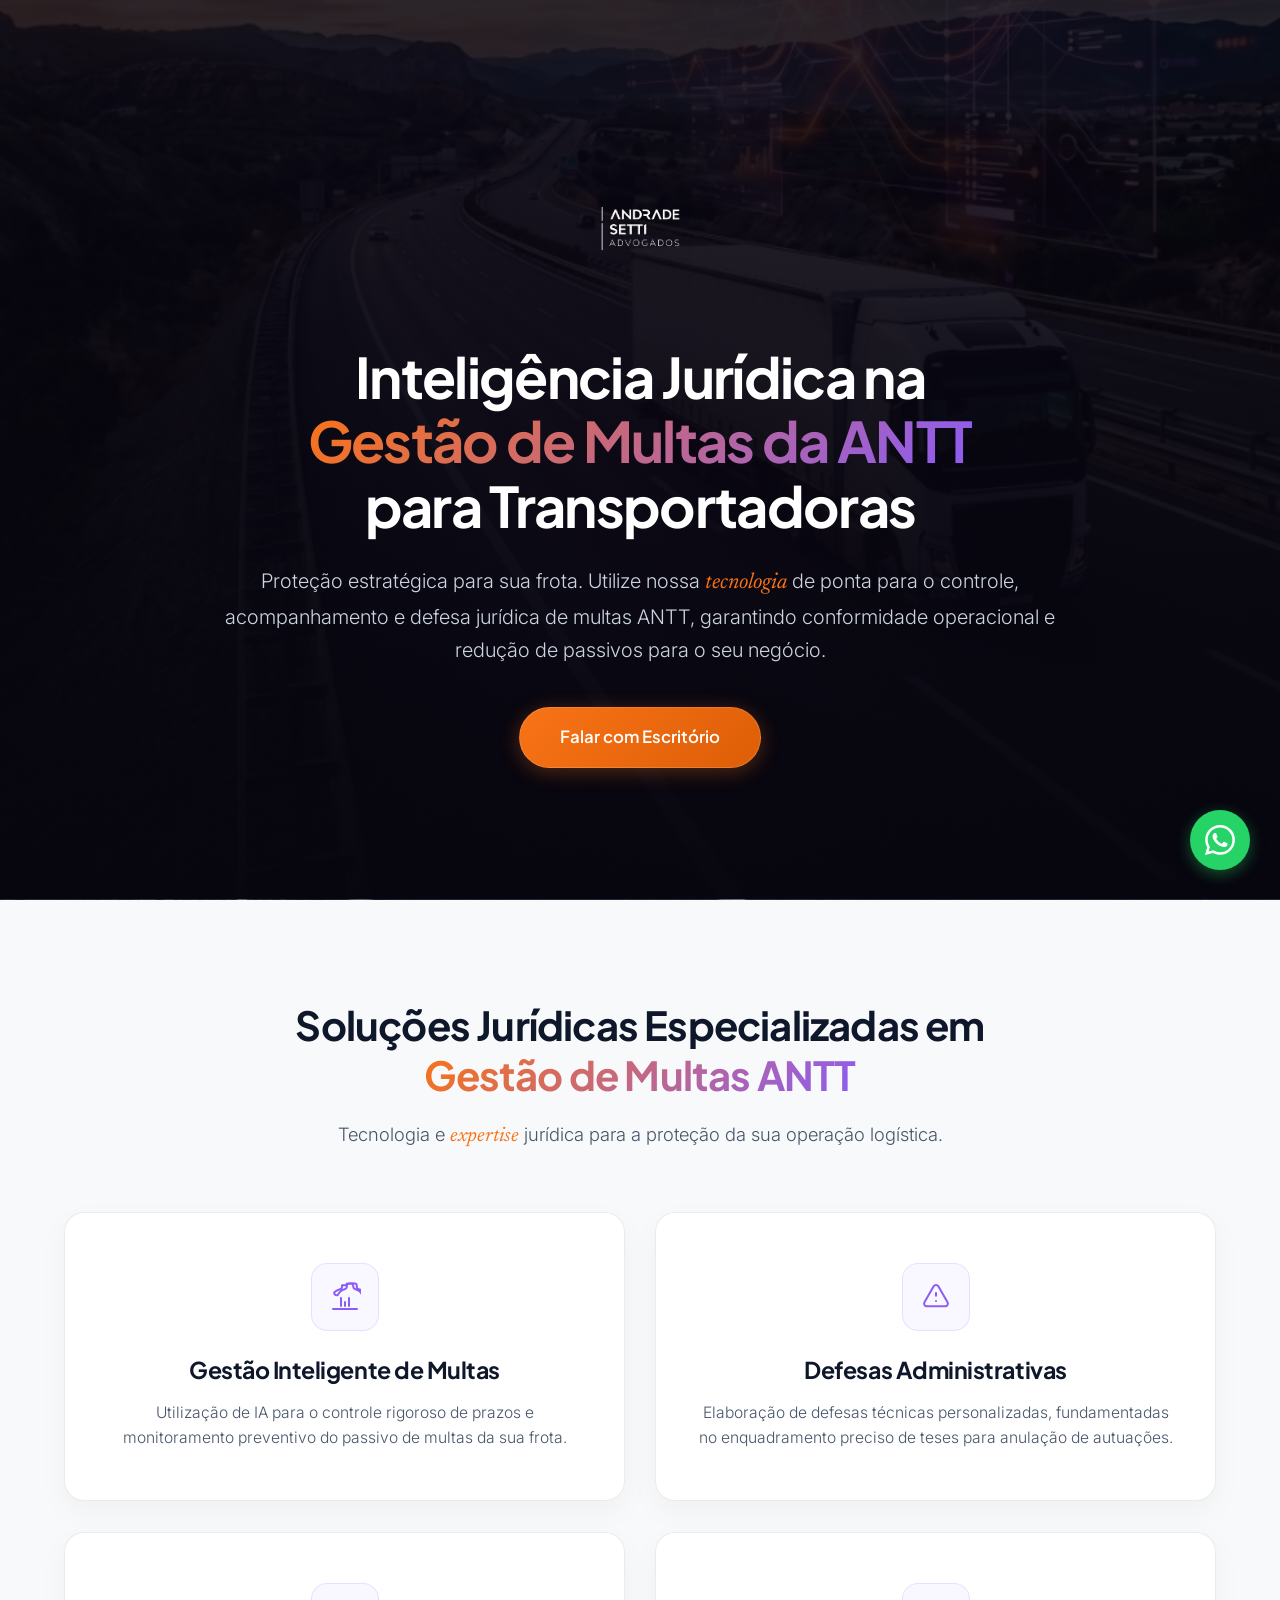
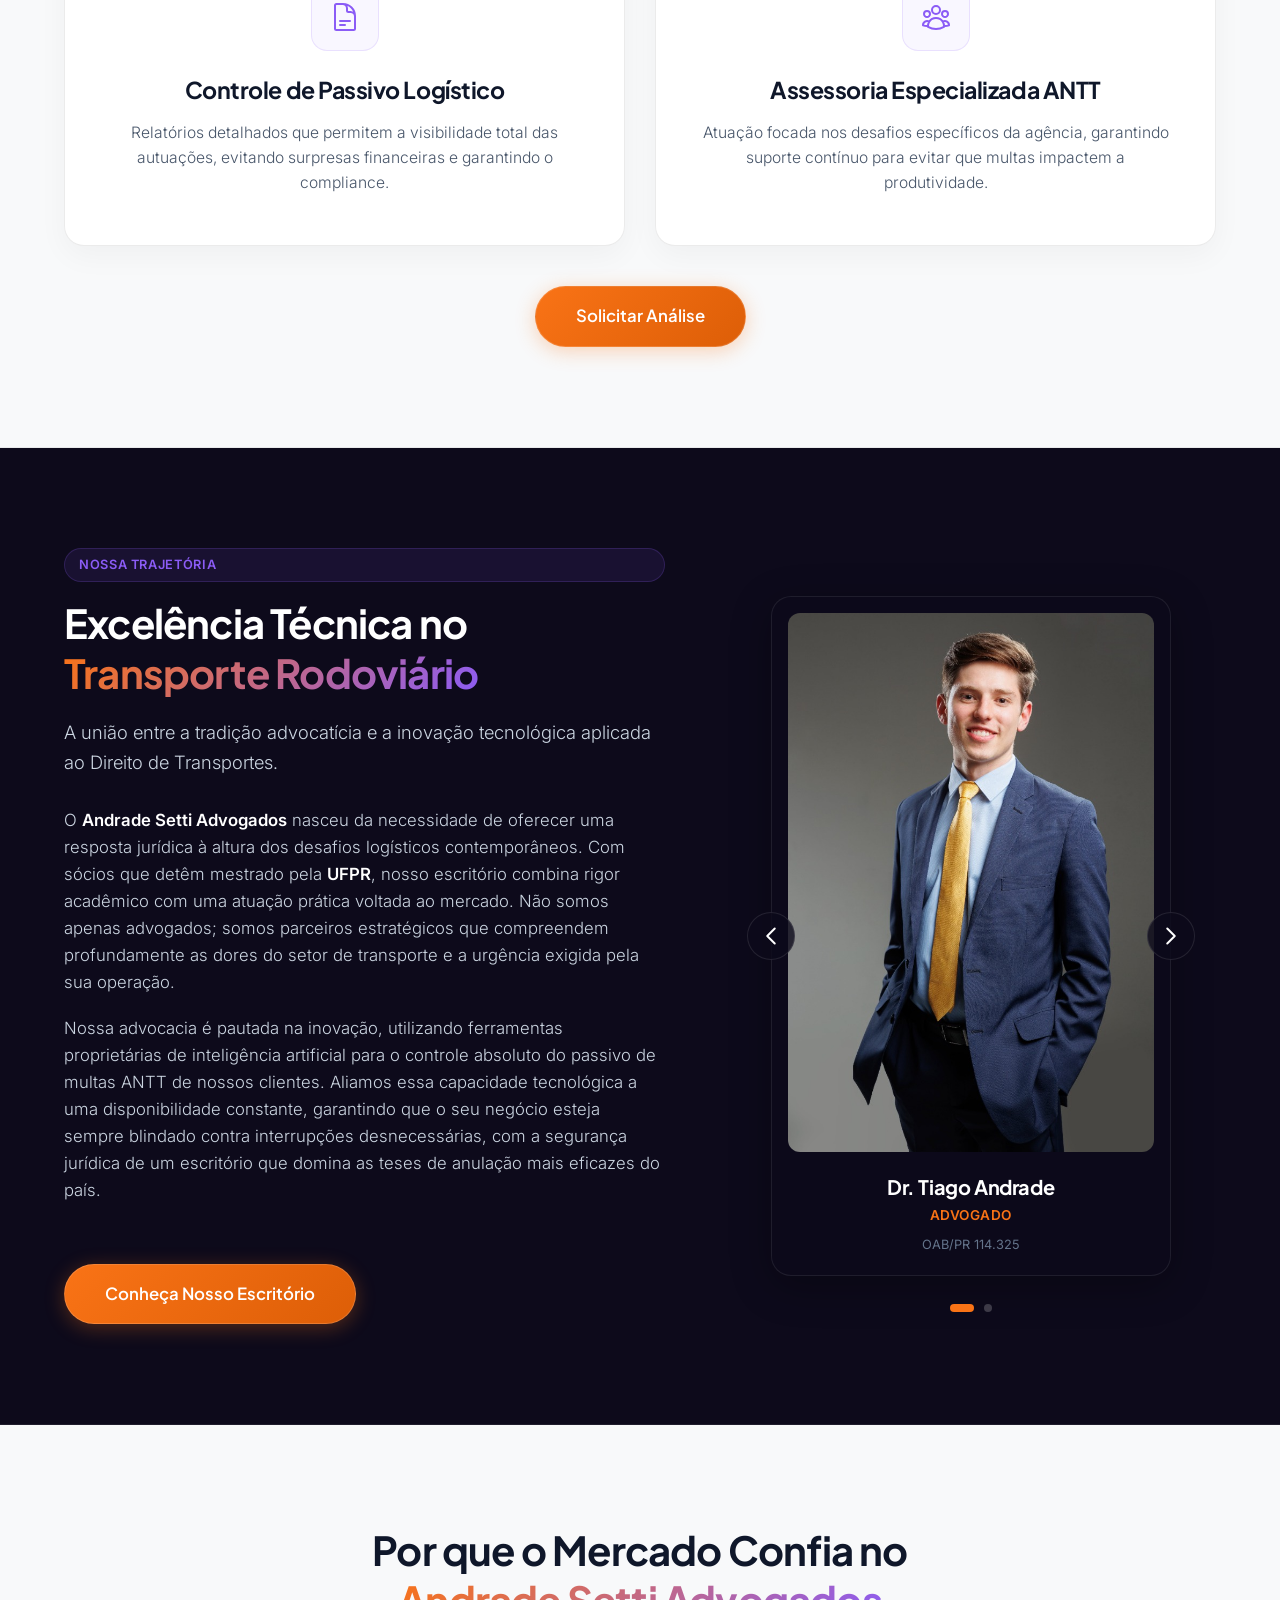
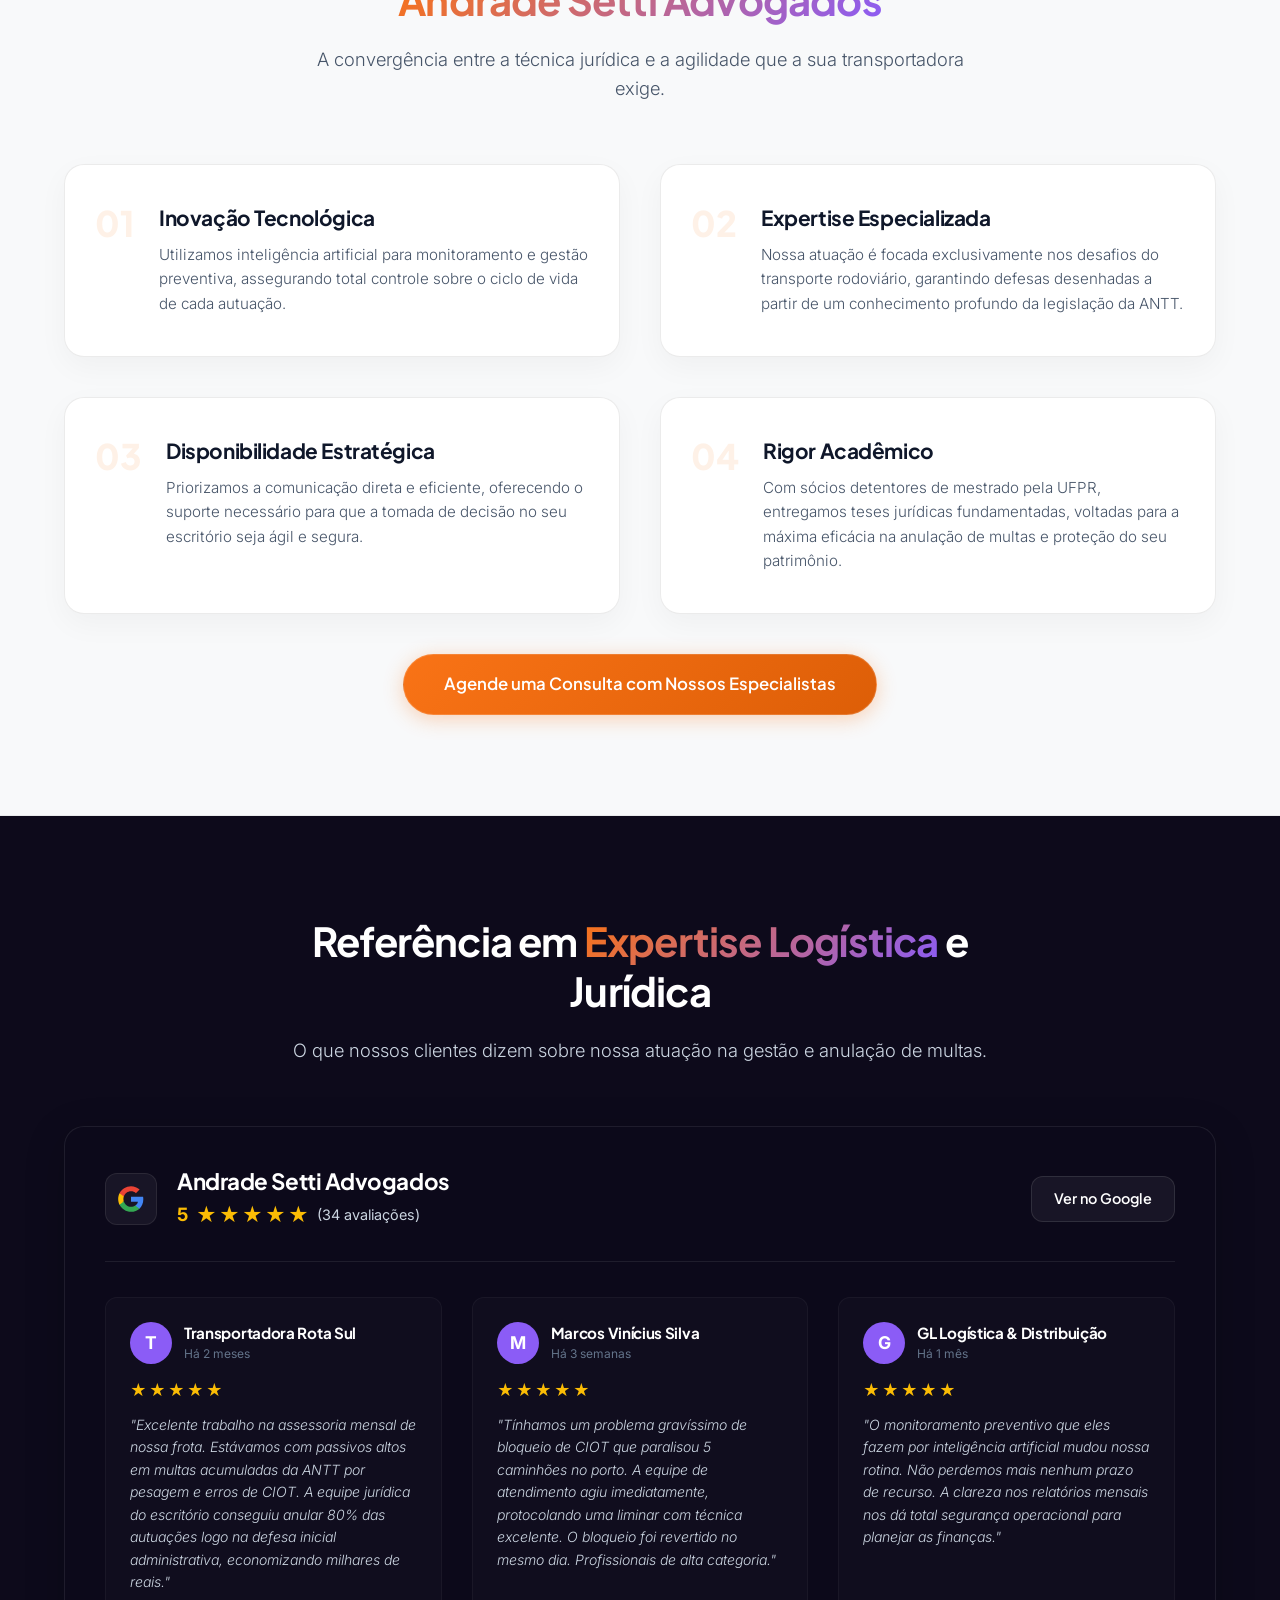
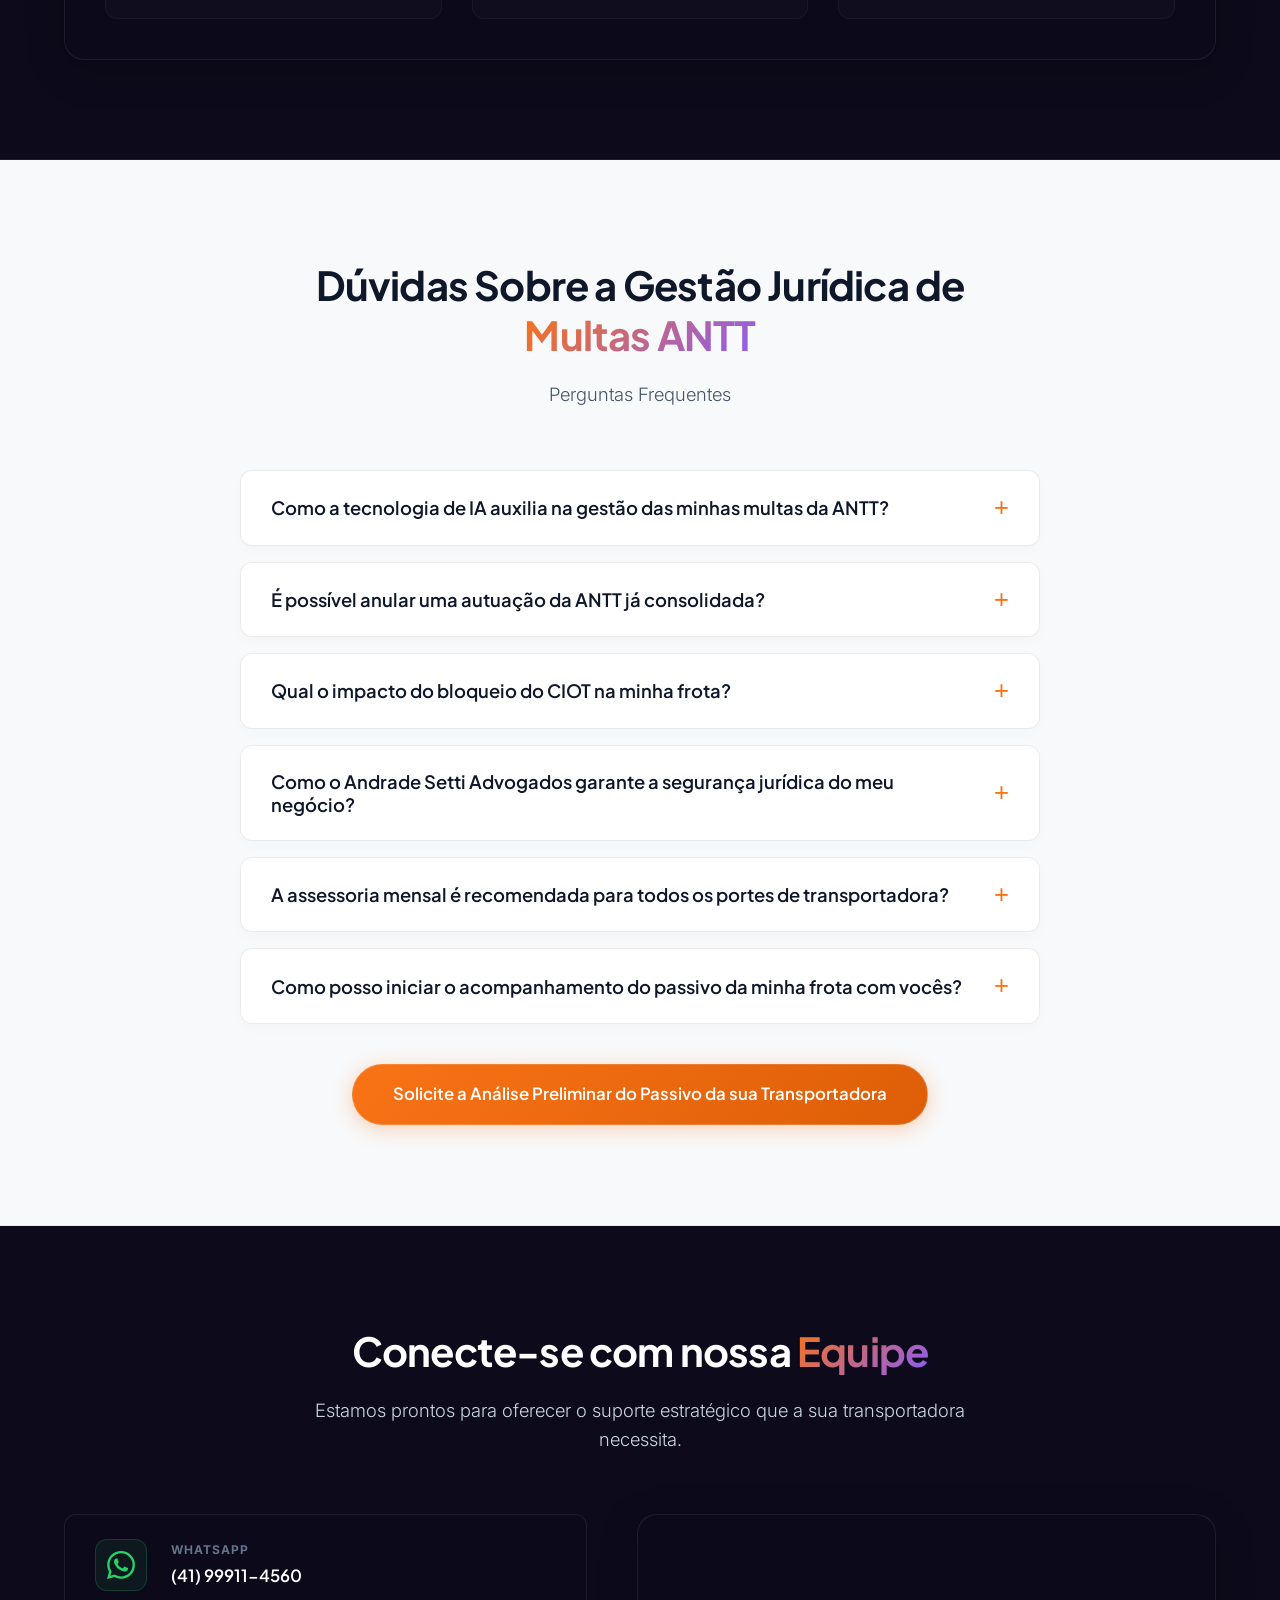
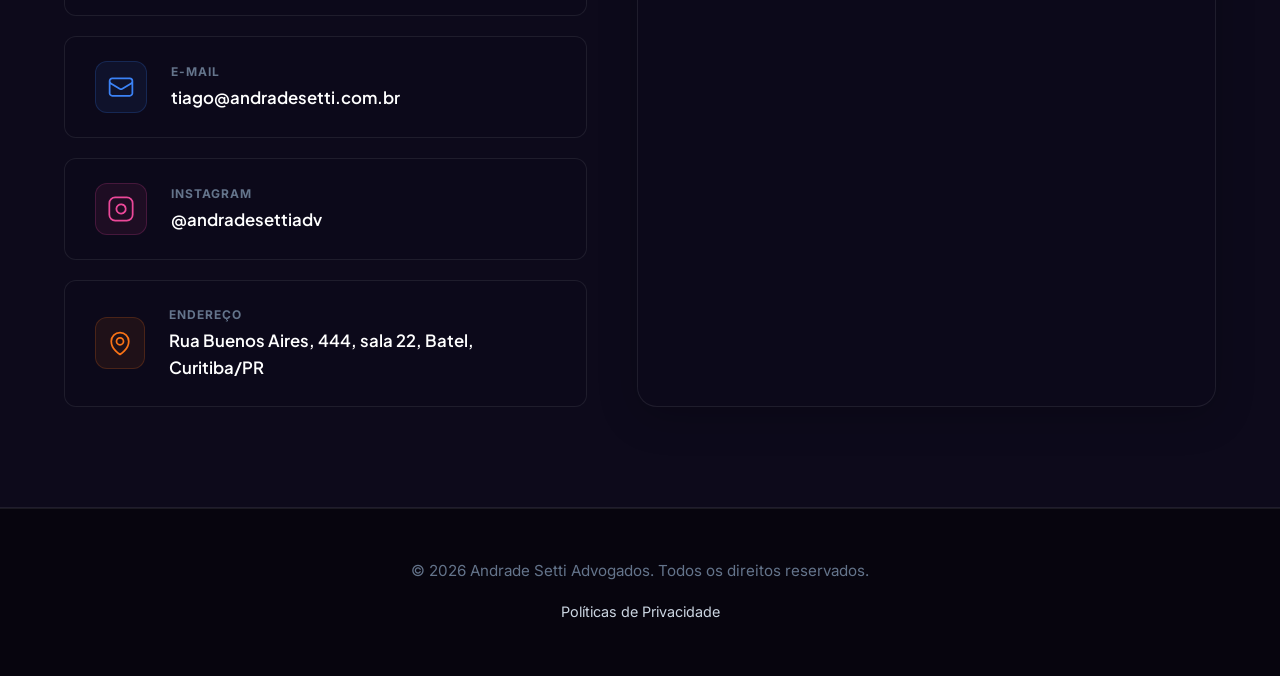
<file: index.html>
<!DOCTYPE html>
<html lang="pt-BR">
<head>
    <meta charset="UTF-8">
    <meta name="viewport" content="width=device-width, initial-scale=1.0">
    <meta name="description" content="Gestão estratégica de multas ANTT para transportadoras. Tecnologia e rigor jurídico para anulação de autuações e redução de passivos da sua frota.">
    <title>Andrade Setti Advogados | Gestão de Multas ANTT para Transportadoras</title>
    
    <!-- Google Fonts -->
    <link rel="preconnect" href="https://fonts.googleapis.com">
    <link rel="preconnect" href="https://fonts.gstatic.com" crossorigin>
    <link href="https://fonts.googleapis.com/css2?family=Inter:wght@300;400;500;600&family=Plus+Jakarta+Sans:wght@500;600;700;800&family=Newsreader:ital,opsz,wght@1,6..72,400;1,6..72,500;1,6..72,600&display=swap" rel="stylesheet">
    
    <!-- CSS -->
    <link rel="stylesheet" href="style.css">
</head>
<body>

    <!-- Dobra 1: Hero Section -->
    <header class="hero-section" id="hero">
        <div class="hero-overlay"></div>
        <div class="hero-container container">
            <div class="logo-wrapper animate-on-scroll">
                <img src="logo.png" alt="Andrade Setti Advogados Logo" class="main-logo">
            </div>
            
            <div class="hero-content text-center">
                <h1 class="hero-headline animate-on-scroll">
                    Inteligência Jurídica na <br>
                    <span class="gradient-text">Gestão de Multas da ANTT</span> <br>
                    para Transportadoras
                </h1>
                <p class="hero-subheadline animate-on-scroll">
                    Proteção estratégica para sua frota. Utilize nossa <span class="highlight-text">tecnologia</span> de ponta para o controle, acompanhamento e defesa jurídica de multas ANTT, garantindo conformidade operacional e redução de passivos para o seu negócio.
                </p>
                <div class="cta-wrapper animate-on-scroll">
                    <a href="https://api.whatsapp.com/send?phone=5541999114560&text=Ol%C3%A1,%20vim%20pelo%20Google%20e%20gostaria%20de%20falar%20com%20um%20especialista%20em%20Gest%C3%A3o%20de%20Multas%20ANTT" target="_blank" class="btn btn-primary btn-shiner" id="cta-hero">
                        <span>Falar com Escritório</span>
                    </a>
                </div>
            </div>
        </div>
    </header>

    <!-- Dobra 2: Serviços -->
    <section class="services-section" id="servicos">
        <div class="container">
            <div class="section-header text-center">
                <h2 class="section-title animate-on-scroll">Soluções Jurídicas Especializadas em <br><span class="gradient-text">Gestão de Multas ANTT</span></h2>
                <p class="section-subtitle animate-on-scroll">Tecnologia e <span class="highlight-text">expertise</span> jurídica para a proteção da sua operação logística.</p>
            </div>
            
            <div class="services-grid">
                <!-- Card 1 -->
                <div class="service-card animate-on-scroll">
                    <div class="card-glow"></div>
                    <div class="service-icon-wrapper">
                        <svg class="service-icon" fill="none" viewBox="0 0 24 24" stroke="currentColor" stroke-width="1.5">
                            <path stroke-linecap="round" stroke-linejoin="round" d="M9.75 3.104v1.244c0 .892-.617 1.637-1.488 1.777a8.556 8.556 0 00-4.004 2.115C3.593 8.924 4 10.024 4.793 10.457c.792.433 1.782.164 2.22-.607.4-.7.88-1.34 1.43-1.89a7.056 7.056 0 013.307-1.745c.816-.176 1.48-.823 1.57-1.65l.133-1.22c.074-.68.647-1.189 1.332-1.189h1.996c.685 0 1.258.509 1.332 1.19l.133 1.219c.09.827.754 1.474 1.57 1.65a7.056 7.056 0 013.307 1.745c.55.55 1.03 1.19 1.43 1.89.438.77 1.428 1.04 2.22.607.793-.433.8-1.533-.467-2.222a8.556 8.556 0 00-4.004-2.115c-.871-.14-1.488-.885-1.488-1.777V3.104c0-.64-.46-1.183-1.096-1.238a16.892 16.892 0 00-5.748 0c-.636.055-1.096.598-1.096 1.238z" />
                            <path stroke-linecap="round" stroke-linejoin="round" d="M9 12.75v6m3-3v3m3-6v6M3 21h18" />
                        </svg>
                    </div>
                    <h3 class="card-title">Gestão Inteligente de Multas</h3>
                    <p class="card-description">Utilização de IA para o controle rigoroso de prazos e monitoramento preventivo do passivo de multas da sua frota.</p>
                </div>
                
                <!-- Card 2 -->
                <div class="service-card animate-on-scroll">
                    <div class="card-glow"></div>
                    <div class="service-icon-wrapper">
                        <svg class="service-icon" fill="none" viewBox="0 0 24 24" stroke="currentColor" stroke-width="1.5">
                            <path stroke-linecap="round" stroke-linejoin="round" d="M12 9v2m0 4h.01m-6.938 4h13.856c1.54 0 2.502-1.667 1.732-3L13.732 4c-.77-1.333-2.694-1.333-3.464 0L3.34 16c-.77 1.333.192 3 1.732 3z" />
                        </svg>
                    </div>
                    <h3 class="card-title">Defesas Administrativas</h3>
                    <p class="card-description">Elaboração de defesas técnicas personalizadas, fundamentadas no enquadramento preciso de teses para anulação de autuações.</p>
                </div>
                
                <!-- Card 3 -->
                <div class="service-card animate-on-scroll">
                    <div class="card-glow"></div>
                    <div class="service-icon-wrapper">
                        <svg class="service-icon" fill="none" viewBox="0 0 24 24" stroke="currentColor" stroke-width="1.5">
                            <path stroke-linecap="round" stroke-linejoin="round" d="M19.5 14.25v-2.625a3.375 3.375 0 00-3.375-3.375h-1.5A1.125 1.125 0 0113.5 7.125v-1.5a3.375 3.375 0 00-3.375-3.375H8.25m0 12.75h7.5m-7.5 3H12M10.5 2.25H5.625c-.621 0-1.125.504-1.125 1.125v17.25c0 .621.504 1.125 1.125 1.125h12.75c.621 0 1.125-.504 1.125-1.125V11.25a9 9 0 00-9-9z" />
                        </svg>
                    </div>
                    <h3 class="card-title">Controle de Passivo Logístico</h3>
                    <p class="card-description">Relatórios detalhados que permitem a visibilidade total das autuações, evitando surpresas financeiras e garantindo o compliance.</p>
                </div>
                
                <!-- Card 4 -->
                <div class="service-card animate-on-scroll">
                    <div class="card-glow"></div>
                    <div class="service-icon-wrapper">
                        <svg class="service-icon" fill="none" viewBox="0 0 24 24" stroke="currentColor" stroke-width="1.5">
                            <path stroke-linecap="round" stroke-linejoin="round" d="M18 18.72a9.094 9.094 0 003.741-.479 3 3 0 00-4.682-2.72m.94 3.198l.001.031c0 .225-.012.447-.037.666A11.944 11.944 0 0112 21c-2.17 0-4.207-.576-5.963-1.584A6.062 6.062 0 016 18.719m12 0a5.971 5.971 0 00-.941-3.197m0 0A5.995 5.995 0 0012 12.75a5.995 5.995 0 00-5.058 2.772m0 0a3 3 0 00-4.681 2.72 8.986 8.986 0 003.74.477m.94-3.197a5.971 5.971 0 00-.94 3.197M15 6.75a3 3 0 11-6 0 3 3 0 016 0zm6 3a2.25 2.25 0 11-4.5 0 2.25 2.25 0 014.5 0zm-13.5 0a2.25 2.25 0 11-4.5 0 2.25 2.25 0 014.5 0z" />
                        </svg>
                    </div>
                    <h3 class="card-title">Assessoria Especializada ANTT</h3>
                    <p class="card-description">Atuação focada nos desafios específicos da agência, garantindo suporte contínuo para evitar que multas impactem a produtividade.</p>
                </div>
            </div>
            
            <div class="cta-container text-center animate-on-scroll">
                <a href="https://api.whatsapp.com/send?phone=5541999114560&text=Ol%C3%A1,%20vim%20pelo%20Google%20e%20gostaria%20de%20falar%20com%20um%20especialista%20em%20Gest%C3%A3o%20de%20Multas%20ANTT" target="_blank" class="btn btn-primary btn-shiner" id="cta-servicos">
                    <span>Solicitar Análise</span>
                </a>
            </div>
        </div>
    </section>

    <!-- Dobra 3: Sobre o Escritório -->
    <section class="about-section" id="sobre">
        <div class="container">
            <div class="about-grid">
                
                <!-- Coluna de Texto -->
                <div class="about-info-col animate-on-scroll">
                    <span class="badge">Nossa Trajetória</span>
                    <h2 class="section-title text-left">Excelência Técnica no <br><span class="gradient-text">Transporte Rodoviário</span></h2>
                    <p class="section-subtitle text-left">A união entre a tradição advocatícia e a inovação tecnológica aplicada ao Direito de Transportes.</p>
                    
                    <div class="about-text-body">
                        <p class="paragraph">
                            O <strong>Andrade Setti Advogados</strong> nasceu da necessidade de oferecer uma resposta jurídica à altura dos desafios logísticos contemporâneos. Com sócios que detêm mestrado pela <strong>UFPR</strong>, nosso escritório combina rigor acadêmico com uma atuação prática voltada ao mercado. Não somos apenas advogados; somos parceiros estratégicos que compreendem profundamente as dores do setor de transporte e a urgência exigida pela sua operação.
                        </p>
                        <p class="paragraph">
                            Nossa advocacia é pautada na inovação, utilizando ferramentas proprietárias de inteligência artificial para o controle absoluto do passivo de multas ANTT de nossos clientes. Aliamos essa capacidade tecnológica a uma disponibilidade constante, garantindo que o seu negócio esteja sempre blindado contra interrupções desnecessárias, com a segurança jurídica de um escritório que domina as teses de anulação mais eficazes do país.
                        </p>
                    </div>
                    
                    <div class="cta-left">
                        <a href="https://api.whatsapp.com/send?phone=5541999114560&text=Ol%C3%A1,%20vim%20pelo%20Google%20e%20gostaria%20de%20falar%20com%20um%20especialista%20em%20Gest%C3%A3o%20de%20Multas%20ANTT" target="_blank" class="btn btn-primary btn-shiner" id="cta-sobre">
                            <span>Conheça Nosso Escritório</span>
                        </a>
                    </div>
                </div>
                
                <!-- Coluna do Slide/Carrossel -->
                <div class="about-carousel-col animate-on-scroll">
                    <div class="carousel-container">
                        
                        <!-- Slides -->
                        <div class="carousel-slide active">
                            <div class="lawyer-card">
                                <div class="lawyer-image-wrapper">
                                    <img src="advogado1.jpg" alt="Dr. Tiago Andrade" class="lawyer-image">
                                </div>
                                <div class="lawyer-meta text-center">
                                    <h4 class="lawyer-name">Dr. Tiago Andrade</h4>
                                    <p class="lawyer-role">Advogado</p>
                                    <span class="lawyer-specialty">OAB/PR 114.325</span>
                                </div>
                            </div>
                        </div>
                        
                        <div class="carousel-slide">
                            <div class="lawyer-card">
                                <div class="lawyer-image-wrapper">
                                    <img src="advogado2.jpg" alt="Dr. Matheus Setti" class="lawyer-image">
                                </div>
                                <div class="lawyer-meta text-center">
                                    <h4 class="lawyer-name">Dr. Matheus Setti</h4>
                                    <p class="lawyer-role">Advogado</p>
                                    <span class="lawyer-specialty">OAB/PR 114.501</span>
                                </div>
                            </div>
                        </div>
                        
                        <!-- Controles -->
                        <button class="carousel-btn prev-btn" aria-label="Slide Anterior">
                            <svg fill="none" viewBox="0 0 24 24" stroke="currentColor" stroke-width="2" width="24" height="24">
                                <path stroke-linecap="round" stroke-linejoin="round" d="M15.75 19.5L8.25 12l7.5-7.5" />
                            </svg>
                        </button>
                        <button class="carousel-btn next-btn" aria-label="Próximo Slide">
                            <svg fill="none" viewBox="0 0 24 24" stroke="currentColor" stroke-width="2" width="24" height="24">
                                <path stroke-linecap="round" stroke-linejoin="round" d="M8.25 4.5l7.5 7.5-7.5 7.5" />
                            </svg>
                        </button>
                        
                        <!-- Indicadores/Pontos -->
                        <div class="carousel-indicators">
                            <span class="dot active" data-slide-to="0"></span>
                            <span class="dot" data-slide-to="1"></span>
                        </div>
                    </div>
                </div>
                
            </div>
        </div>
    </section>

    <!-- Dobra 4: Diferenciais -->
    <section class="differentials-section" id="diferenciais">
        <div class="container">
            <div class="section-header text-center">
                <h2 class="section-title animate-on-scroll">Por que o Mercado Confia no <br><span class="gradient-text">Andrade Setti Advogados</span></h2>
                <p class="section-subtitle animate-on-scroll">A convergência entre a técnica jurídica e a agilidade que a sua transportadora exige.</p>
            </div>
            
            <div class="differentials-grid">
                <!-- Diferencial 1 -->
                <div class="diff-item animate-on-scroll">
                    <div class="diff-number">01</div>
                    <div class="diff-content">
                        <h3 class="diff-title">Inovação Tecnológica</h3>
                        <p class="diff-description">Utilizamos inteligência artificial para monitoramento e gestão preventiva, assegurando total controle sobre o ciclo de vida de cada autuação.</p>
                    </div>
                </div>
                
                <!-- Diferencial 2 -->
                <div class="diff-item animate-on-scroll">
                    <div class="diff-number">02</div>
                    <div class="diff-content">
                        <h3 class="diff-title">Expertise Especializada</h3>
                        <p class="diff-description">Nossa atuação é focada exclusivamente nos desafios do transporte rodoviário, garantindo defesas desenhadas a partir de um conhecimento profundo da legislação da ANTT.</p>
                    </div>
                </div>
                
                <!-- Diferencial 3 -->
                <div class="diff-item animate-on-scroll">
                    <div class="diff-number">03</div>
                    <div class="diff-content">
                        <h3 class="diff-title">Disponibilidade Estratégica</h3>
                        <p class="diff-description">Priorizamos a comunicação direta e eficiente, oferecendo o suporte necessário para que a tomada de decisão no seu escritório seja ágil e segura.</p>
                    </div>
                </div>
                
                <!-- Diferencial 4 -->
                <div class="diff-item animate-on-scroll">
                    <div class="diff-number">04</div>
                    <div class="diff-content">
                        <h3 class="diff-title">Rigor Acadêmico</h3>
                        <p class="diff-description">Com sócios detentores de mestrado pela UFPR, entregamos teses jurídicas fundamentadas, voltadas para a máxima eficácia na anulação de multas e proteção do seu patrimônio.</p>
                    </div>
                </div>
            </div>
            
            <div class="cta-container text-center animate-on-scroll">
                <a href="https://api.whatsapp.com/send?phone=5541999114560&text=Ol%C3%A1,%20vim%20pelo%20Google%20e%20gostaria%20de%20falar%20com%20um%20especialista%20em%20Gest%C3%A3o%20de%20Multas%20ANTT" target="_blank" class="btn btn-primary btn-shiner" id="cta-diferenciais">
                    <span>Agende uma Consulta com Nossos Especialistas</span>
                </a>
            </div>
        </div>
    </section>

    <!-- Dobra 5: Prova Social -->
    <section class="social-proof-section" id="prova-social">
        <div class="container">
            <div class="section-header text-center">
                <h2 class="section-title animate-on-scroll">Referência em <span class="gradient-text">Expertise Logística</span> e Jurídica</h2>
                <p class="section-subtitle animate-on-scroll">O que nossos clientes dizem sobre nossa atuação na gestão e anulação de multas.</p>
            </div>
            
            <!-- Google Reviews Mockup Embed -->
            <div class="reviews-embed-mockup animate-on-scroll">
                <div class="google-header">
                    <div class="google-logo-box">
                        <svg class="google-logo" viewBox="0 0 24 24" width="28" height="28">
                            <path fill="#4285F4" d="M22.56 12.25c0-.78-.07-1.53-.2-2.25H12v4.26h5.92c-.26 1.37-1.04 2.53-2.21 3.31v2.77h3.57c2.08-1.92 3.28-4.74 3.28-8.09z"/>
                            <path fill="#34A853" d="M12 23c2.97 0 5.46-.98 7.28-2.66l-3.57-2.77c-.98.66-2.23 1.06-3.71 1.06-2.86 0-5.29-1.93-6.16-4.53H2.18v2.84C3.99 20.53 7.7 23 12 23z"/>
                            <path fill="#FBBC05" d="M5.84 14.09c-.22-.66-.35-1.36-.35-2.09s.13-1.43.35-2.09V7.06H2.18C1.43 8.55 1 10.22 1 12s.43 3.45 1.18 4.94l2.85-2.22-.03-.63z"/>
                            <path fill="#EA4335" d="M12 5.38c1.62 0 3.06.56 4.21 1.64l3.15-3.15C17.45 2.09 14.97 1 12 1 7.7 1 3.99 3.47 2.18 7.06l3.66 2.84c.87-2.6 3.3-4.52 6.16-4.52z"/>
                        </svg>
                    </div>
                    <div class="google-ratings-meta">
                        <h4 class="google-business-name">Andrade Setti Advogados</h4>
                        <div class="stars-row">
                            <span class="rating-number">5</span>
                            <div class="stars">
                                <span class="star fill">★</span>
                                <span class="star fill">★</span>
                                <span class="star fill">★</span>
                                <span class="star fill">★</span>
                                <span class="star fill">★</span>
                            </div>
                            <span class="reviews-count">(34 avaliações)</span>
                        </div>
                    </div>
                    <div class="google-actions">
                        <a href="https://maps.google.com/?q=Rua%20Buenos%20Aires,%20444,%20sala%2022,%20Batel,%20Curitiba/PR" target="_blank" class="btn-gmn">
                            <span>Ver no Google</span>
                        </a>
                    </div>
                </div>
                
                <div class="reviews-grid">
                    <!-- Review 1 -->
                    <div class="review-item">
                        <div class="review-meta">
                            <div class="reviewer-avatar">T</div>
                            <div>
                                <h5 class="reviewer-name">Transportadora Rota Sul</h5>
                                <p class="review-date">Há 2 meses</p>
                            </div>
                        </div>
                        <div class="review-stars">★★★★★</div>
                        <p class="review-text">"Excelente trabalho na assessoria mensal de nossa frota. Estávamos com passivos altos em multas acumuladas da ANTT por pesagem e erros de CIOT. A equipe jurídica do escritório conseguiu anular 80% das autuações logo na defesa inicial administrativa, economizando milhares de reais."</p>
                    </div>
                    
                    <!-- Review 2 -->
                    <div class="review-item">
                        <div class="review-meta">
                            <div class="reviewer-avatar">M</div>
                            <div>
                                <h5 class="reviewer-name">Marcos Vinícius Silva</h5>
                                <p class="review-date">Há 3 semanas</p>
                            </div>
                        </div>
                        <div class="review-stars">★★★★★</div>
                        <p class="review-text">"Tínhamos um problema gravíssimo de bloqueio de CIOT que paralisou 5 caminhões no porto. A equipe de atendimento agiu imediatamente, protocolando uma liminar com técnica excelente. O bloqueio foi revertido no mesmo dia. Profissionais de alta categoria."</p>
                    </div>
                    
                    <!-- Review 3 -->
                    <div class="review-item">
                        <div class="review-meta">
                            <div class="reviewer-avatar">G</div>
                            <div>
                                <h5 class="reviewer-name">GL Logística & Distribuição</h5>
                                <p class="review-date">Há 1 mês</p>
                            </div>
                        </div>
                        <div class="review-stars">★★★★★</div>
                        <p class="review-text">"O monitoramento preventivo que eles fazem por inteligência artificial mudou nossa rotina. Não perdemos mais nenhum prazo de recurso. A clareza nos relatórios mensais nos dá total segurança operacional para planejar as finanças."</p>
                    </div>
                </div>
            </div>
        </div>
    </section>

    <!-- Dobra 6: FAQ (Dúvidas sobre Gestão de Multas ANTT) -->
    <section class="faq-section" id="faq">
        <div class="container">
            <div class="section-header text-center">
                <h2 class="section-title animate-on-scroll">Dúvidas Sobre a Gestão Jurídica de <br><span class="gradient-text">Multas ANTT</span></h2>
                <p class="section-subtitle animate-on-scroll">Perguntas Frequentes</p>
            </div>
            
            <div class="faq-accordion-container animate-on-scroll">
                <!-- Item 1 -->
                <div class="accordion-item">
                    <button class="accordion-header" aria-expanded="false" id="faq-q1">
                        <span class="accordion-title">Como a tecnologia de IA auxilia na gestão das minhas multas da ANTT?</span>
                        <span class="accordion-icon">+</span>
                    </button>
                    <div class="accordion-content">
                        <div class="accordion-content-inner">
                            <p>Nossa solução utiliza inteligência artificial para realizar o monitoramento constante de prazos e o controle automático do passivo de multas, evitando a perda de prazos recursais críticos para a sua transportadora.</p>
                        </div>
                    </div>
                </div>
                
                <!-- Item 2 -->
                <div class="accordion-item">
                    <button class="accordion-header" aria-expanded="false" id="faq-q2">
                        <span class="accordion-title">É possível anular uma autuação da ANTT já consolidada?</span>
                        <span class="accordion-icon">+</span>
                    </button>
                    <div class="accordion-content">
                        <div class="accordion-content-inner">
                            <p>Sim. Analisamos detalhadamente cada auto de infração para identificar vícios formais e materiais, fundamentando defesas técnicas que buscam a anulação da multa e a proteção da sua operação.</p>
                        </div>
                    </div>
                </div>
                
                <!-- Item 3 -->
                <div class="accordion-item">
                    <button class="accordion-header" aria-expanded="false" id="faq-q3">
                        <span class="accordion-title">Qual o impacto do bloqueio do CIOT na minha frota?</span>
                        <span class="accordion-icon">+</span>
                    </button>
                    <div class="accordion-content">
                        <div class="accordion-content-inner">
                            <p>O bloqueio do CIOT pode paralisar imediatamente a sua atividade logística. Nossa assessoria atua preventivamente e de forma célere para reverter bloqueios e garantir a continuidade do transporte.</p>
                        </div>
                    </div>
                </div>
                
                <!-- Item 4 -->
                <div class="accordion-item">
                    <button class="accordion-header" aria-expanded="false" id="faq-q4">
                        <span class="accordion-title">Como o Andrade Setti Advogados garante a segurança jurídica do meu negócio?</span>
                        <span class="accordion-icon">+</span>
                    </button>
                    <div class="accordion-content">
                        <div class="accordion-content-inner">
                            <p>Aliamos a expertise jurídica de sócios com mestrado pela UFPR a um rigoroso controle operacional, garantindo que sua transportadora esteja sempre em conformidade com as normas da agência.</p>
                        </div>
                    </div>
                </div>
                
                <!-- Item 5 -->
                <div class="accordion-item">
                    <button class="accordion-header" aria-expanded="false" id="faq-q5">
                        <span class="accordion-title">A assessoria mensal é recomendada para todos os portes de transportadora?</span>
                        <span class="accordion-icon">+</span>
                    </button>
                    <div class="accordion-content">
                        <div class="accordion-content-inner">
                            <p>Sim. Nossa assessoria mensal oferece um suporte contínuo, garantindo que o seu setor de logística tenha apoio especializado diário, eliminando surpresas financeiras causadas por multas.</p>
                        </div>
                    </div>
                </div>
                
                <!-- Item 6 -->
                <div class="accordion-item">
                    <button class="accordion-header" aria-expanded="false" id="faq-q6">
                        <span class="accordion-title">Como posso iniciar o acompanhamento do passivo da minha frota com vocês?</span>
                        <span class="accordion-icon">+</span>
                    </button>
                    <div class="accordion-content">
                        <div class="accordion-content-inner">
                            <p>Basta entrar em contato com nossa equipe para realizarmos uma análise diagnóstica inicial do seu atual passivo de multas e apresentarmos nossa metodologia de trabalho.</p>
                        </div>
                    </div>
                </div>
            </div>
            
            <div class="cta-container text-center animate-on-scroll">
                <a href="https://api.whatsapp.com/send?phone=5541999114560&text=Ol%C3%A1,%20vim%20pelo%20Google%20e%20gostaria%20de%20falar%20com%20um%20especialista%20em%20Gest%C3%A3o%20de%20Multas%20ANTT" target="_blank" class="btn btn-primary btn-shiner" id="cta-faq">
                    <span>Solicite a Análise Preliminar do Passivo da sua Transportadora</span>
                </a>
            </div>
        </div>
    </section>

    <!-- Dobra 7: Contato e Localização -->
    <section class="contact-section" id="contato">
        <div class="container">
            <div class="section-header text-center">
                <h2 class="section-title animate-on-scroll">Conecte-se com nossa <span class="gradient-text">Equipe</span></h2>
                <p class="section-subtitle animate-on-scroll">Estamos prontos para oferecer o suporte estratégico que a sua transportadora necessita.</p>
            </div>
            
            <div class="contact-grid">
                <!-- Coluna de Botões de Contato -->
                <div class="contact-methods animate-on-scroll">
                    
                    <!-- WhatsApp -->
                    <a href="https://api.whatsapp.com/send?phone=5541999114560&text=Ol%C3%A1,%20vim%20pelo%20Google%20e%20gostaria%20de%20falar%20com%20um%20especialista%20em%20Gest%C3%A3o%20de%20Multas%20ANTT" target="_blank" class="contact-card btn-shiner">
                        <div class="contact-icon-box whatsapp">
                            <svg viewBox="0 0 24 24" width="28" height="28" fill="currentColor">
                                <path d="M17.472 14.382c-.297-.149-1.758-.867-2.03-.967-.273-.099-.471-.148-.67.15-.197.297-.767.966-.94 1.164-.173.199-.347.223-.644.075-.297-.15-1.255-.463-2.39-1.475-.883-.788-1.48-1.761-1.653-2.059-.173-.297-.018-.458.13-.606.134-.133.298-.347.446-.52.149-.174.198-.298.298-.497.099-.198.05-.371-.025-.52-.075-.149-.669-1.612-.916-2.207-.242-.579-.487-.5-.669-.51-.173-.008-.371-.01-.57-.01-.198 0-.52.074-.792.372-.272.297-1.04 1.016-1.04 2.479 0 1.462 1.065 2.875 1.213 3.074.149.198 2.096 3.2 5.077 4.487.709.306 1.262.489 1.694.625.712.227 1.36.195 1.871.118.571-.085 1.758-.719 2.006-1.413.248-.694.248-1.289.173-1.413-.074-.124-.272-.198-.57-.347m-5.421 7.403h-.004a9.87 9.87 0 01-5.031-1.378l-.361-.214-3.741.982.998-3.648-.235-.374a9.86 9.86 0 01-1.51-5.26c.001-5.45 4.436-9.884 9.888-9.884 2.64 0 5.122 1.03 6.988 2.898a9.825 9.825 0 012.893 6.994c-.003 5.45-4.437 9.884-9.885 9.884m8.413-18.297A11.815 11.815 0 0012.05 0C5.495 0 .16 5.335.157 11.892c0 2.096.547 4.142 1.588 5.945L0 24l6.335-1.662c1.746.953 3.71 1.455 5.703 1.457h.004c6.554 0 11.89-5.335 11.893-11.893a11.821 11.821 0 00-3.48-8.413z"/>
                            </svg>
                        </div>
                        <div class="contact-details">
                            <span class="contact-label">WHATSAPP</span>
                            <span class="contact-value">(41) 99911-4560</span>
                        </div>
                    </a>
                    
                    <!-- E-mail -->
                    <a href="mailto:tiago@andradesetti.com.br" class="contact-card btn-shiner">
                        <div class="contact-icon-box email">
                            <svg viewBox="0 0 24 24" width="28" height="28" fill="none" stroke="currentColor" stroke-width="1.5">
                                <path stroke-linecap="round" stroke-linejoin="round" d="M21.75 6.75v10.5a2.25 2.25 0 01-2.25 2.25h-15a2.25 2.25 0 01-2.25-2.25V6.75m19.5 0A2.25 2.25 0 0019.5 4.5h-15a2.25 2.25 0 00-2.25 2.25m19.5 0v.243a2.25 2.25 0 01-1.07 1.916l-7.5 4.615a2.25 2.25 0 01-2.36 0L3.32 8.91a2.25 2.25 0 01-1.07-1.916V6.75" />
                            </svg>
                        </div>
                        <div class="contact-details">
                            <span class="contact-label">E-MAIL</span>
                            <span class="contact-value">tiago@andradesetti.com.br</span>
                        </div>
                    </a>
                    
                    <!-- Instagram -->
                    <a href="https://instagram.com/andradesettiadv" target="_blank" class="contact-card btn-shiner">
                        <div class="contact-icon-box instagram">
                            <svg viewBox="0 0 24 24" width="28" height="28" fill="none" stroke="currentColor" stroke-width="1.5">
                                <rect x="2" y="2" width="20" height="20" rx="5" ry="5" />
                                <path d="M16 11.37A4 4 0 1112.63 8 4 4 0 0116 11.37z" />
                                <line x1="17.5" y1="6.5" x2="17.51" y2="6.5" />
                            </svg>
                        </div>
                        <div class="contact-details">
                            <span class="contact-label">INSTAGRAM</span>
                            <span class="contact-value">@andradesettiadv</span>
                        </div>
                    </a>
                    
                    <!-- Google Maps Link -->
                    <a href="https://maps.google.com/?q=Rua%20Buenos%20Aires,%20444,%20sala%2022,%20Batel,%20Curitiba/PR" target="_blank" class="contact-card btn-shiner">
                        <div class="contact-icon-box maps">
                            <svg viewBox="0 0 24 24" width="28" height="28" fill="none" stroke="currentColor" stroke-width="1.5">
                                <path stroke-linecap="round" stroke-linejoin="round" d="M15 10.5a3 3 0 11-6 0 3 3 0 016 0z" />
                                <path stroke-linecap="round" stroke-linejoin="round" d="M19.5 10.5c0 7.142-7.5 11.25-7.5 11.25s-7.5-4.108-7.5-11.25a3 3 0 1115 0z" />
                            </svg>
                        </div>
                        <div class="contact-details">
                            <span class="contact-label">ENDEREÇO</span>
                            <span class="contact-value">Rua Buenos Aires, 444, sala 22, Batel, Curitiba/PR</span>
                        </div>
                    </a>
                </div>
                
                <!-- Coluna do Mapa Incorporado -->
                <div class="contact-map-wrapper animate-on-scroll">
                    <div class="map-container">
                        <!-- Iframe do Google Maps -->
                        <iframe 
                            src="https://www.google.com/maps/embed?pb=!1m18!1m12!1m3!1m2!1d-25.443900!2d-49.278200!3d-25.443900!2m3!1f0!2f0!3f0!3m2!1i1024!2i768!4f13.1!3m3!1m2!1s0x94dce411ec5b4a53%3A0xe54d24f0c451c2cf!2sR.+Buenos+Aires%2C+444+-+Batel%2C+Curitiba+-+PR%2C+80250-070!5e0!3m2!1spt-BR!2sbr!4v1719999000000!5m2!1spt-BR!2sbr" 
                            width="100%" 
                            height="100%" 
                            style="border:0;" 
                            allowfullscreen="" 
                            loading="lazy" 
                            referrerpolicy="no-referrer-when-downgrade"
                            title="Localização do Andrade Setti Advogados em Curitiba">
                        </iframe>
                    </div>
                </div>
            </div>
        </div>
    </section>

    <!-- Footer -->
    <footer class="main-footer">
        <div class="container footer-content text-center">
            <p class="footer-brand">&copy; 2026 Andrade Setti Advogados. Todos os direitos reservados.</p>
            <p class="footer-links">
                <a href="politicas-de-privacidade.html" class="footer-link">Políticas de Privacidade</a>
            </p>
        </div>
    </footer>

    <!-- Floating WhatsApp Button -->
    <a href="https://api.whatsapp.com/send?phone=5541999114560&text=Ol%C3%A1,%20vim%20pelo%20Google%20e%20gostaria%20de%20falar%20com%20um%20especialista%20em%20Gest%C3%A3o%20de%20Multas%20ANTT" target="_blank" class="whatsapp-float" aria-label="Falar pelo WhatsApp">
        <svg viewBox="0 0 24 24" width="30" height="30" fill="currentColor">
            <path d="M17.472 14.382c-.297-.149-1.758-.867-2.03-.967-.273-.099-.471-.148-.67.15-.197.297-.767.966-.94 1.164-.173.199-.347.223-.644.075-.297-.15-1.255-.463-2.39-1.475-.883-.788-1.48-1.761-1.653-2.059-.173-.297-.018-.458.13-.606.134-.133.298-.347.446-.52.149-.174.198-.298.298-.497.099-.198.05-.371-.025-.52-.075-.149-.669-1.612-.916-2.207-.242-.579-.487-.5-.669-.51-.173-.008-.371-.01-.57-.01-.198 0-.52.074-.792.372-.272.297-1.04 1.016-1.04 2.479 0 1.462 1.065 2.875 1.213 3.074.149.198 2.096 3.2 5.077 4.487.709.306 1.262.489 1.694.625.712.227 1.36.195 1.871.118.571-.085 1.758-.719 2.006-1.413.248-.694.248-1.289.173-1.413-.074-.124-.272-.198-.57-.347m-5.421 7.403h-.004a9.87 9.87 0 01-5.031-1.378l-.361-.214-3.741.982.998-3.648-.235-.374a9.86 9.86 0 01-1.51-5.26c.001-5.45 4.436-9.884 9.888-9.884 2.64 0 5.122 1.03 6.988 2.898a9.825 9.825 0 012.893 6.994c-.003 5.45-4.437 9.884-9.885 9.884m8.413-18.297A11.815 11.815 0 0012.05 0C5.495 0 .16 5.335.157 11.892c0 2.096.547 4.142 1.588 5.945L0 24l6.335-1.662c1.746.953 3.71 1.455 5.703 1.457h.004c6.554 0 11.89-5.335 11.893-11.893a11.821 11.821 0 00-3.48-8.413z"/>
        </svg>
    </a>

    <!-- JS -->
    <script src="script.js"></script>
</body>
</html>
</file>
<file: style.css>
/* ==========================================================================
   Design System & Custom Properties - Andrade Setti Advogados
   ========================================================================== */

:root {
    /* Colors */
    --bg-primary: #07050e;
    --bg-secondary: #0d0a1b;
    --bg-tertiary: #141026;
    --bg-card: rgba(13, 10, 27, 0.65);
    
    --accent-purple: #8b5cf6;
    --accent-purple-glow: rgba(139, 92, 246, 0.15);
    --accent-purple-hover: #7c3aed;
    
    --accent-orange: #f97316;
    --accent-orange-hover: #ea580c;
    --accent-orange-glow: rgba(249, 115, 22, 0.3);
    --accent-orange-border: rgba(249, 115, 22, 0.2);
    
    --text-primary: #ffffff;
    --text-secondary: #cbd5e1;
    --text-muted: #64748b;
    --border-color: rgba(255, 255, 255, 0.08);
    --border-hover: rgba(139, 92, 246, 0.3);
    
    /* Fonts */
    --font-title: 'Plus Jakarta Sans', -apple-system, BlinkMacSystemFont, "Segoe UI", Roboto, sans-serif;
    --font-body: 'Inter', -apple-system, BlinkMacSystemFont, "Segoe UI", Roboto, sans-serif;
    --font-serif: 'Newsreader', Georgia, serif;
    
    /* Layout */
    --container-max-width: 1200px;
    --radius-lg: 20px;
    --radius-md: 12px;
    --radius-sm: 8px;
    --transition-smooth: all 0.4s cubic-bezier(0.16, 1, 0.3, 1);
}

/* ==========================================================================
   Reset & Base Styles
   ========================================================================== */

* {
    box-sizing: border-box;
    margin: 0;
    padding: 0;
}

html {
    scroll-behavior: smooth;
    background-color: var(--bg-primary);
    color: var(--text-primary);
    font-family: var(--font-body);
    font-size: 16px;
    line-height: 1.6;
    -webkit-font-smoothing: antialiased;
}

body {
    overflow-x: hidden;
}

/* Typography */

h1, h2, h3, h4, h5, h6 {
    font-family: var(--font-title);
    font-weight: 700;
    line-height: 1.25;
    color: var(--text-primary);
    letter-spacing: -0.02em;
}

p {
    color: var(--text-secondary);
}

a {
    color: inherit;
    text-decoration: none;
}

strong {
    color: var(--text-primary);
    font-weight: 600;
}

/* Helper Utilities */

.container {
    width: 100%;
    max-width: var(--container-max-width);
    margin-left: auto;
    margin-right: auto;
    padding-left: 24px;
    padding-right: 24px;
}

.text-center {
    text-align: center;
}

.text-left {
    text-align: left;
}

.gradient-text {
    background: linear-gradient(135deg, var(--accent-orange) 0%, var(--accent-purple) 100%);
    -webkit-background-clip: text;
    -webkit-text-fill-color: transparent;
    background-clip: text;
    display: inline-block;
}

.highlight-text {
    font-family: var(--font-serif);
    font-style: italic;
    font-weight: 400;
    color: var(--accent-orange);
    font-size: 1.1em;
}

.paragraph {
    margin-bottom: 20px;
    font-size: 1.05rem;
    font-weight: 300;
    color: var(--text-secondary);
}

.badge {
    display: inline-block;
    padding: 6px 14px;
    font-size: 0.8rem;
    font-weight: 600;
    text-transform: uppercase;
    letter-spacing: 0.05em;
    background: rgba(139, 92, 246, 0.1);
    border: 1px solid rgba(139, 92, 246, 0.2);
    border-radius: 999px;
    color: var(--accent-purple);
    margin-bottom: 16px;
}

/* ==========================================================================
   Section Layout Defaults
   ========================================================================== */

section {
    padding: 100px 0;
    position: relative;
    border-bottom: 1px solid var(--border-color);
}

.section-header {
    max-width: 700px;
    margin: 0 auto 60px auto;
}

.section-title {
    font-size: 2.5rem;
    margin-bottom: 20px;
}

.section-subtitle {
    font-size: 1.15rem;
    color: var(--text-secondary);
    font-weight: 300;
}

/* ==========================================================================
   Scroll Reveal Animation System
   ========================================================================== */

.animate-on-scroll {
    opacity: 0;
    transform: translateY(30px);
    filter: blur(4px);
    transition: opacity 0.8s cubic-bezier(0.16, 1, 0.3, 1), 
                transform 0.8s cubic-bezier(0.16, 1, 0.3, 1), 
                filter 0.8s cubic-bezier(0.16, 1, 0.3, 1);
    will-change: transform, opacity, filter;
}

.animate-on-scroll.active {
    opacity: 1;
    transform: translateY(0);
    filter: blur(0);
}

/* Delay modifiers */
.delay-1 { transition-delay: 0.1s; }
.delay-2 { transition-delay: 0.2s; }
.delay-3 { transition-delay: 0.3s; }
.delay-4 { transition-delay: 0.4s; }

/* ==========================================================================
   Components: Buttons & Shiner Effect
   ========================================================================== */

.btn {
    display: inline-flex;
    align-items: center;
    justify-content: center;
    border-radius: 999px;
    font-family: var(--font-title);
    font-weight: 600;
    font-size: 1.05rem;
    padding: 16px 40px;
    cursor: pointer;
    transition: var(--transition-smooth);
    border: 1px solid transparent;
    position: relative;
    overflow: hidden;
    z-index: 1;
}

.btn-primary {
    background: linear-gradient(135deg, var(--accent-orange) 0%, #dd5e07 100%);
    color: var(--text-primary);
    border-color: rgba(255, 255, 255, 0.15);
    box-shadow: 0 4px 20px var(--accent-orange-glow);
}

.btn-primary:hover {
    transform: translateY(-2px);
    box-shadow: 0 10px 25px rgba(249, 115, 22, 0.5);
}

.btn-primary:active {
    transform: translateY(1px);
}

/* Continuous diagonal glint effect */
.btn-shiner::after {
    content: '';
    position: absolute;
    top: 0;
    left: -150%;
    width: 60%;
    height: 100%;
    background: linear-gradient(
        to right,
        rgba(255, 255, 255, 0) 0%,
        rgba(255, 255, 255, 0.35) 50%,
        rgba(255, 255, 255, 0) 100%
    );
    transform: skewX(-25deg);
    pointer-events: none;
    z-index: 2;
    animation: shiner 3.8s infinite cubic-bezier(0.43, 0.13, 0.23, 0.96);
}

.btn span {
    position: relative;
    z-index: 3;
}

@keyframes shiner {
    0% { left: -150%; }
    25% { left: 150%; }
    100% { left: 150%; }
}

.cta-container, .cta-wrapper {
    margin-top: 40px;
}

/* ==========================================================================
   Dobra 1: Hero Section
   ========================================================================== */

.hero-section {
    position: relative;
    min-height: 100vh;
    display: flex;
    align-items: center;
    padding: 120px 0 80px 0;
    background: url('caminhao_tech.jpg') no-repeat center center;
    background-size: cover;
    border-bottom: 1px solid var(--border-color);
}

.hero-overlay {
    position: absolute;
    inset: 0;
    background: linear-gradient(180deg, rgba(7, 5, 14, 0.85) 0%, rgba(7, 5, 14, 0.98) 100%),
                radial-gradient(circle at center, rgba(139, 92, 246, 0.15) 0%, transparent 70%);
    z-index: 1;
}

.hero-container {
    position: relative;
    z-index: 2;
    display: flex;
    flex-direction: column;
    align-items: center;
}

.logo-wrapper {
    margin-bottom: 50px;
}

.main-logo {
    max-height: 115px;
    width: auto;
    filter: drop-shadow(0 4px 8px rgba(0, 0, 0, 0.5));
}

.hero-content {
    max-width: 850px;
}

.hero-headline {
    font-size: 3.5rem;
    line-height: 1.15;
    margin-bottom: 28px;
    letter-spacing: -0.03em;
}

.hero-subheadline {
    font-size: 1.25rem;
    line-height: 1.65;
    color: var(--text-secondary);
    font-weight: 300;
    margin-bottom: 10px;
}

/* ==========================================================================
   Dobra 2: Serviços (Glow Cards)
   ========================================================================== */

.services-section {
    background-color: var(--bg-primary);
}

.services-grid {
    display: grid;
    grid-template-columns: repeat(2, 1fr);
    gap: 30px;
    margin-bottom: 20px;
}

.service-card {
    position: relative;
    background-color: var(--bg-card);
    border: 1px solid var(--border-color);
    border-radius: var(--radius-lg);
    padding: 50px 40px;
    backdrop-filter: blur(14px);
    -webkit-backdrop-filter: blur(14px);
    transition: var(--transition-smooth);
    overflow: hidden;
    display: flex;
    flex-direction: column;
    align-items: center;
    text-align: center;
    box-shadow: 0 4px 30px rgba(0, 0, 0, 0.2);
}

.card-glow {
    position: absolute;
    inset: 0;
    background: radial-gradient(circle at 50% 0%, rgba(139, 92, 246, 0.18) 0%, transparent 60%);
    opacity: 0;
    transition: opacity 0.5s ease;
    pointer-events: none;
    z-index: 0;
}

.service-card:hover {
    transform: translateY(-8px);
    border-color: var(--border-hover);
    box-shadow: 0 20px 40px -15px rgba(139, 92, 246, 0.3);
}

.service-card:hover .card-glow {
    opacity: 1;
}

.service-icon-wrapper {
    position: relative;
    z-index: 1;
    width: 68px;
    height: 68px;
    border-radius: 16px;
    background: rgba(139, 92, 246, 0.08);
    border: 1px solid rgba(139, 92, 246, 0.2);
    display: flex;
    align-items: center;
    justify-content: center;
    margin-bottom: 24px;
    transition: var(--transition-smooth);
    color: var(--accent-purple);
}

.service-card:hover .service-icon-wrapper {
    background: rgba(139, 92, 246, 0.15);
    border-color: var(--accent-purple);
    color: #a78bfa;
    box-shadow: 0 0 15px rgba(139, 92, 246, 0.2);
}

.service-icon {
    width: 32px;
    height: 32px;
}

.card-title {
    position: relative;
    z-index: 1;
    font-size: 1.45rem;
    margin-bottom: 16px;
}

.card-description {
    position: relative;
    z-index: 1;
    font-size: 0.98rem;
    color: var(--text-secondary);
    line-height: 1.6;
    font-weight: 300;
}

/* ==========================================================================
   Dobra 3: Sobre o Escritório
   ========================================================================== */

.about-section {
    background-color: var(--bg-secondary);
}

.about-grid {
    display: grid;
    grid-template-columns: 1.1fr 0.9fr;
    gap: 60px;
    align-items: center;
}

.about-info-col {
    display: flex;
    flex-direction: column;
}

.about-text-body {
    margin-top: 30px;
    margin-bottom: 20px;
}

.cta-left {
    margin-top: 20px;
}

/* Carousel/Slider CSS */
.about-carousel-col {
    position: relative;
    display: flex;
    justify-content: center;
}

.carousel-container {
    width: 100%;
    max-width: 400px;
    position: relative;
    aspect-ratio: 2 / 3.4;
}

.carousel-slide {
    position: absolute;
    inset: 0;
    opacity: 0;
    transform: scale(0.96) translateY(10px);
    transition: opacity 0.8s cubic-bezier(0.16, 1, 0.3, 1),
                transform 0.8s cubic-bezier(0.16, 1, 0.3, 1);
    pointer-events: none;
    z-index: 1;
}

.carousel-slide.active {
    opacity: 1;
    transform: scale(1) translateY(0);
    pointer-events: auto;
    z-index: 3;
}

.lawyer-card {
    width: 100%;
    height: 100%;
    background-color: var(--bg-card);
    border: 1px solid var(--border-color);
    border-radius: var(--radius-lg);
    padding: 16px;
    backdrop-filter: blur(12px);
    -webkit-backdrop-filter: blur(12px);
    display: flex;
    flex-direction: column;
    box-shadow: 0 10px 40px rgba(0, 0, 0, 0.3);
}

.lawyer-image-wrapper {
    width: 100%;
    aspect-ratio: 2 / 3;
    border-radius: var(--radius-md);
    overflow: hidden;
    margin-bottom: 18px;
    background-color: #1a1630;
}

.lawyer-image {
    width: 100%;
    height: 100%;
    object-fit: cover;
    transition: transform 0.8s ease;
}

.carousel-slide.active:hover .lawyer-image {
    transform: scale(1.05);
}

.lawyer-meta {
    padding: 4px 10px;
}

.lawyer-name {
    font-size: 1.25rem;
    margin-bottom: 6px;
    color: var(--text-primary);
}

.lawyer-role {
    font-size: 0.85rem;
    color: var(--accent-orange);
    text-transform: uppercase;
    letter-spacing: 0.04em;
    font-weight: 600;
    margin-bottom: 8px;
}

.lawyer-specialty {
    font-size: 0.8rem;
    color: var(--text-muted);
    font-weight: 400;
    display: block;
}

/* Carousel Buttons */
.carousel-btn {
    position: absolute;
    top: 50%;
    transform: translateY(-50%);
    width: 48px;
    height: 48px;
    border-radius: 50%;
    background: rgba(13, 10, 27, 0.8);
    border: 1px solid rgba(255, 255, 255, 0.1);
    color: var(--text-primary);
    display: flex;
    align-items: center;
    justify-content: center;
    cursor: pointer;
    z-index: 10;
    transition: var(--transition-smooth);
}

.carousel-btn:hover {
    background: var(--accent-purple);
    border-color: var(--accent-purple);
    box-shadow: 0 0 15px rgba(139, 92, 246, 0.4);
}

.prev-btn {
    left: -24px;
}

.next-btn {
    right: -24px;
}

/* Carousel Indicators/Dots */
.carousel-indicators {
    position: absolute;
    bottom: -36px;
    left: 50%;
    transform: translateX(-50%);
    display: flex;
    gap: 10px;
    z-index: 10;
}

.carousel-indicators .dot {
    width: 8px;
    height: 8px;
    border-radius: 50%;
    background: rgba(255, 255, 255, 0.2);
    cursor: pointer;
    transition: var(--transition-smooth);
}

.carousel-indicators .dot.active {
    width: 24px;
    border-radius: 4px;
    background: var(--accent-orange);
}

/* ==========================================================================
   Dobra 4: Diferenciais
   ========================================================================== */

.differentials-section {
    background-color: var(--bg-primary);
}

.differentials-grid {
    display: grid;
    grid-template-columns: repeat(2, 1fr);
    gap: 40px;
    margin-bottom: 20px;
}

.diff-item {
    display: flex;
    gap: 24px;
    background-color: var(--bg-card);
    border: 1px solid var(--border-color);
    border-radius: var(--radius-lg);
    padding: 40px 30px;
    backdrop-filter: blur(12px);
    -webkit-backdrop-filter: blur(12px);
    transition: var(--transition-smooth);
}

.diff-item:hover {
    border-color: rgba(249, 115, 22, 0.4);
    box-shadow: 0 20px 40px -15px rgba(249, 115, 22, 0.2);
    transform: translateY(-4px);
}

.diff-number {
    font-family: var(--font-title);
    font-size: 2.2rem;
    font-weight: 800;
    color: rgba(249, 115, 22, 0.15);
    line-height: 1;
    transition: var(--transition-smooth);
}

.diff-item:hover .diff-number {
    color: var(--accent-orange);
    text-shadow: 0 0 10px rgba(249, 115, 22, 0.3);
}

.diff-content {
    display: flex;
    flex-direction: column;
}

.diff-title {
    font-size: 1.3rem;
    margin-bottom: 12px;
}

.diff-description {
    font-size: 0.95rem;
    color: var(--text-secondary);
    line-height: 1.6;
    font-weight: 300;
}

/* ==========================================================================
   Dobra 5: Prova Social (Google Reviews Mockup)
   ========================================================================== */

.social-proof-section {
    background-color: var(--bg-secondary);
}

.reviews-embed-mockup {
    background-color: var(--bg-card);
    border: 1px solid var(--border-color);
    border-radius: var(--radius-lg);
    padding: 40px;
    backdrop-filter: blur(14px);
    -webkit-backdrop-filter: blur(14px);
    box-shadow: 0 10px 40px rgba(0, 0, 0, 0.2);
}

.google-header {
    display: flex;
    align-items: center;
    border-bottom: 1px solid var(--border-color);
    padding-bottom: 30px;
    margin-bottom: 35px;
    flex-wrap: wrap;
    gap: 20px;
}

.google-logo-box {
    width: 52px;
    height: 52px;
    border-radius: 12px;
    background: rgba(255, 255, 255, 0.05);
    display: flex;
    align-items: center;
    justify-content: center;
    border: 1px solid rgba(255, 255, 255, 0.08);
}

.google-ratings-meta {
    flex-grow: 1;
}

.google-business-name {
    font-size: 1.4rem;
    margin-bottom: 4px;
}

.stars-row {
    display: flex;
    align-items: center;
    gap: 8px;
    flex-wrap: wrap;
}

.rating-number {
    font-weight: 700;
    font-size: 1.15rem;
    color: #fbbc05;
}

.stars {
    display: flex;
    gap: 2px;
}

.star {
    font-size: 1.25rem;
    color: #cbd5e1;
}

.star.fill {
    color: #fbbc05;
}

.reviews-count {
    color: var(--text-secondary);
    font-size: 0.9rem;
}

.btn-gmn {
    display: inline-flex;
    align-items: center;
    border-radius: var(--radius-md);
    border: 1px solid rgba(255, 255, 255, 0.1);
    background: rgba(255, 255, 255, 0.05);
    padding: 10px 22px;
    font-family: var(--font-title);
    font-weight: 600;
    font-size: 0.9rem;
    cursor: pointer;
    transition: var(--transition-smooth);
}

.btn-gmn:hover {
    background: var(--text-primary);
    color: var(--bg-primary);
    transform: translateY(-2px);
}

.reviews-grid {
    display: grid;
    grid-template-columns: repeat(3, 1fr);
    gap: 30px;
}

.review-item {
    background: rgba(255, 255, 255, 0.02);
    border: 1px solid rgba(255, 255, 255, 0.04);
    border-radius: var(--radius-md);
    padding: 24px;
    display: flex;
    flex-direction: column;
    transition: var(--transition-smooth);
}

.review-item:hover {
    border-color: rgba(255, 255, 255, 0.1);
    background: rgba(255, 255, 255, 0.04);
    transform: scale(1.02);
}

.review-meta {
    display: flex;
    align-items: center;
    gap: 12px;
    margin-bottom: 14px;
}

.reviewer-avatar {
    width: 42px;
    height: 42px;
    border-radius: 50%;
    background-color: var(--accent-purple);
    color: white;
    font-weight: 700;
    font-size: 1.1rem;
    display: flex;
    align-items: center;
    justify-content: center;
}

.reviewer-name {
    font-size: 0.95rem;
    color: var(--text-primary);
    margin-bottom: 2px;
}

.review-date {
    font-size: 0.75rem;
    color: var(--text-muted);
}

.review-stars {
    color: #fbbc05;
    font-size: 1rem;
    letter-spacing: 2px;
    margin-bottom: 10px;
}

.review-text {
    font-size: 0.88rem;
    color: var(--text-secondary);
    line-height: 1.6;
    font-weight: 300;
    font-style: italic;
}

/* ==========================================================================
   Dobra 6: FAQ (Accordions)
   ========================================================================== */

.faq-section {
    background-color: var(--bg-primary);
}

.faq-accordion-container {
    max-width: 800px;
    margin: 0 auto 20px auto;
    display: flex;
    flex-direction: column;
    gap: 16px;
}

.accordion-item {
    background-color: var(--bg-card);
    border: 1px solid var(--border-color);
    border-radius: var(--radius-md);
    overflow: hidden;
    transition: var(--transition-smooth);
}

.accordion-header {
    width: 100%;
    background: none;
    border: none;
    padding: 24px 30px;
    display: flex;
    align-items: center;
    justify-content: space-between;
    cursor: pointer;
    text-align: left;
    outline: none;
}

.accordion-title {
    font-family: var(--font-title);
    font-weight: 600;
    font-size: 1.15rem;
    color: var(--text-primary);
    padding-right: 20px;
    transition: var(--transition-smooth);
}

.accordion-icon {
    font-size: 1.6rem;
    font-weight: 300;
    color: var(--accent-orange);
    transition: transform 0.4s cubic-bezier(0.16, 1, 0.3, 1);
    line-height: 1;
}

.accordion-item:hover {
    border-color: var(--border-hover);
}

.accordion-item.active {
    border-color: var(--border-hover);
    box-shadow: 0 10px 25px -10px rgba(139, 92, 246, 0.2);
}

.accordion-item.active .accordion-title {
    color: var(--accent-purple);
}

.accordion-item.active .accordion-icon {
    transform: rotate(45deg);
    color: var(--accent-purple);
}

.accordion-content {
    max-height: 0;
    overflow: hidden;
    transition: max-height 0.4s cubic-bezier(0.16, 1, 0.3, 1);
}

.accordion-content-inner {
    padding: 0 30px 24px 30px;
}

.accordion-content-inner p {
    font-size: 1rem;
    line-height: 1.6;
    color: var(--text-secondary);
    font-weight: 300;
}

/* ==========================================================================
   Dobra 7: Contato e Localização
   ========================================================================== */

.contact-section {
    background-color: var(--bg-secondary);
}

.contact-grid {
    display: grid;
    grid-template-columns: 0.95fr 1.05fr;
    gap: 50px;
    align-items: stretch;
}

.contact-methods {
    display: flex;
    flex-direction: column;
    gap: 20px;
}

.contact-card {
    display: flex;
    align-items: center;
    background-color: var(--bg-card);
    border: 1px solid var(--border-color);
    border-radius: var(--radius-md);
    padding: 24px 30px;
    gap: 24px;
    transition: var(--transition-smooth);
    position: relative;
    overflow: hidden;
}

.contact-card:hover {
    transform: translateY(-3px);
    border-color: rgba(255, 255, 255, 0.15);
    box-shadow: 0 10px 25px rgba(0, 0, 0, 0.15);
}

.contact-icon-box {
    width: 52px;
    height: 52px;
    border-radius: 12px;
    display: flex;
    align-items: center;
    justify-content: center;
    transition: var(--transition-smooth);
}

/* Icons styling */
.contact-icon-box.whatsapp {
    background: rgba(37, 211, 102, 0.08);
    border: 1px solid rgba(37, 211, 102, 0.2);
    color: #25d366;
}
.contact-card:hover .contact-icon-box.whatsapp {
    background: #25d366;
    color: white;
}

.contact-icon-box.email {
    background: rgba(59, 130, 246, 0.08);
    border: 1px solid rgba(59, 130, 246, 0.2);
    color: #3b82f6;
}
.contact-card:hover .contact-icon-box.email {
    background: #3b82f6;
    color: white;
}

.contact-icon-box.instagram {
    background: rgba(236, 72, 153, 0.08);
    border: 1px solid rgba(236, 72, 153, 0.2);
    color: #ec4899;
}
.contact-card:hover .contact-icon-box.instagram {
    background: linear-gradient(45deg, #f09433, #e6683c, #dc2743, #cc2366, #bc1888);
    color: white;
}

.contact-icon-box.maps {
    background: rgba(249, 115, 22, 0.08);
    border: 1px solid rgba(249, 115, 22, 0.2);
    color: var(--accent-orange);
}
.contact-card:hover .contact-icon-box.maps {
    background: var(--accent-orange);
    color: white;
}

.contact-details {
    display: flex;
    flex-direction: column;
}

.contact-label {
    font-size: 0.75rem;
    font-weight: 700;
    letter-spacing: 0.08em;
    color: var(--text-muted);
    margin-bottom: 4px;
}

.contact-value {
    font-family: var(--font-title);
    font-weight: 600;
    font-size: 1.05rem;
    color: var(--text-primary);
}

.contact-map-wrapper {
    display: flex;
}

.map-container {
    width: 100%;
    background-color: var(--bg-card);
    border: 1px solid var(--border-color);
    border-radius: var(--radius-lg);
    overflow: hidden;
    padding: 10px;
    height: 100%;
    min-height: 380px;
    box-shadow: 0 10px 40px rgba(0, 0, 0, 0.2);
}

.map-container iframe {
    border-radius: 12px;
    filter: invert(90%) hue-rotate(180deg) opacity(0.85); /* Premium dark-map effect */
    transition: var(--transition-smooth);
}

.map-container:hover iframe {
    filter: invert(90%) hue-rotate(180deg) opacity(0.95);
}

/* ==========================================================================
   Footer
   ========================================================================== */

.main-footer {
    background-color: var(--bg-primary);
    padding: 50px 0;
    border-top: 1px solid var(--border-color);
}

.footer-content {
    display: flex;
    flex-direction: column;
    align-items: center;
    gap: 16px;
}

.footer-brand {
    font-size: 0.95rem;
    color: var(--text-muted);
}

.footer-links {
    display: flex;
    gap: 20px;
}

.footer-link {
    font-size: 0.9rem;
    color: var(--text-secondary);
    transition: var(--transition-smooth);
    border-bottom: 1px solid transparent;
    padding-bottom: 2px;
}

.footer-link:hover {
    color: var(--accent-orange);
    border-color: var(--accent-orange);
}

/* ==========================================================================
   Secondary Page: Políticas de Privacidade
   ========================================================================== */

.privacy-body {
    background-color: var(--bg-primary);
}

.privacy-nav {
    border-bottom: 1px solid var(--border-color);
    padding: 20px 0;
    background-color: var(--bg-secondary);
    position: sticky;
    top: 0;
    z-index: 100;
}

.btn-back {
    display: inline-flex;
    align-items: center;
    gap: 10px;
    color: var(--text-secondary);
    font-size: 0.95rem;
    font-weight: 500;
    transition: var(--transition-smooth);
}

.btn-back:hover {
    color: var(--accent-orange);
    transform: translateX(-4px);
}

.btn-back svg {
    transition: transform 0.3s ease;
}

.btn-back:hover svg {
    transform: translateX(-2px);
}

.privacy-container {
    padding-top: 60px;
    padding-bottom: 100px;
    max-width: 900px !important;
}

.privacy-card {
    background-color: var(--bg-card);
    border: 1px solid var(--border-color);
    border-radius: var(--radius-lg);
    padding: 60px 50px;
    backdrop-filter: blur(12px);
    -webkit-backdrop-filter: blur(12px);
    box-shadow: 0 10px 40px rgba(0, 0, 0, 0.2);
}

.privacy-title {
    font-size: 2.8rem;
    margin-bottom: 10px;
}

.privacy-meta {
    font-size: 0.9rem;
    color: var(--text-muted);
    margin-bottom: 40px;
    border-bottom: 1px solid var(--border-color);
    padding-bottom: 20px;
}

.privacy-content p {
    font-size: 1.05rem;
    line-height: 1.7;
    margin-bottom: 24px;
    color: var(--text-secondary);
    font-weight: 300;
}

.privacy-content h2 {
    font-size: 1.6rem;
    margin-top: 40px;
    margin-bottom: 20px;
    color: var(--text-primary);
}

.privacy-content ul {
    list-style: none;
    margin-bottom: 24px;
    padding-left: 0;
}

.privacy-content li {
    font-size: 1.02rem;
    line-height: 1.7;
    margin-bottom: 12px;
    position: relative;
    padding-left: 24px;
    color: var(--text-secondary);
    font-weight: 300;
}

.privacy-content li::before {
    content: '';
    position: absolute;
    left: 4px;
    top: 11px;
    width: 6px;
    height: 6px;
    border-radius: 50%;
    background-color: var(--accent-orange);
}

.privacy-content a {
    color: var(--accent-orange);
    transition: var(--transition-smooth);
    border-bottom: 1px solid transparent;
}

.privacy-content a:hover {
    border-color: var(--accent-orange);
}

/* ==========================================================================
   Responsive Design & Media Queries
   ========================================================================== */

@media (max-width: 1024px) {
    html {
        font-size: 15px;
    }
    
    .section-title {
        font-size: 2.2rem;
    }
    
    .hero-headline {
        font-size: 2.8rem;
    }
    
    .about-grid {
        grid-template-columns: 1fr;
        gap: 50px;
    }
    
    .about-info-col {
        align-items: center;
        text-align: center;
    }
    
    .about-info-col .section-title,
    .about-info-col .section-subtitle {
        text-align: center;
    }
    
    .contact-grid {
        grid-template-columns: 1fr;
        gap: 40px;
    }
    
    .map-container {
        min-height: 340px;
    }
    
    .reviews-grid {
        grid-template-columns: 1fr 1fr;
    }
    
    /* Show 3rd review only on desktop if grid fits, otherwise hide or wrap */
    .review-item:nth-child(3) {
        grid-column: span 2;
    }
}

@media (max-width: 768px) {
    section {
        padding: 70px 0;
    }
    
    .hero-section {
        padding: 100px 0 60px 0;
    }
    
    .hero-headline {
        font-size: 2.2rem;
    }
    
    .hero-subheadline {
        font-size: 1.1rem;
    }
    
    .services-grid {
        grid-template-columns: 1fr;
    }
    
    .differentials-grid {
        grid-template-columns: 1fr;
    }
    
    .reviews-grid {
        grid-template-columns: 1fr;
    }
    
    .review-item:nth-child(3) {
        grid-column: span 1;
    }
    
    .google-header {
        justify-content: center;
        text-align: center;
    }
    
    .google-ratings-meta {
        flex-grow: 0;
    }
    
    .stars-row {
        justify-content: center;
    }
    
    .google-actions {
        width: 100%;
        display: flex;
        justify-content: center;
    }
    
    .privacy-card {
        padding: 35px 25px;
    }
    
    .privacy-title {
        font-size: 2rem;
    }
    
    .accordion-header {
        padding: 20px 24px;
    }
    
    .accordion-content-inner {
        padding: 0 24px 20px 24px;
    }
    
    .contact-card {
        padding: 20px;
        gap: 16px;
    }
}

@media (max-width: 480px) {
    .btn {
        width: 100%;
        padding: 15px 24px;
    }
    
    .btn-gmn {
        width: 100%;
        justify-content: center;
    }
    
    .carousel-container {
        max-width: 320px;
    }
    
    .prev-btn {
        left: -12px;
    }
    
    .next-btn {
        right: -12px;
    }
}

/* ==========================================================================
   Floating WhatsApp Button
   ========================================================================== */
.whatsapp-float {
    position: fixed;
    bottom: 30px;
    right: 30px;
    width: 60px;
    height: 60px;
    background-color: #25d366;
    color: white;
    border-radius: 50%;
    display: flex;
    align-items: center;
    justify-content: center;
    box-shadow: 0 4px 15px rgba(37, 211, 102, 0.4);
    z-index: 9999;
    transition: all 0.3s ease;
    animation: whatsapp-pulse 2s infinite;
}

.whatsapp-float:hover {
    transform: scale(1.1);
    background-color: #20ba5a;
    box-shadow: 0 6px 20px rgba(37, 211, 102, 0.6);
}

@keyframes whatsapp-pulse {
    0% {
        box-shadow: 0 0 0 0 rgba(37, 211, 102, 0.7);
    }
    70% {
        box-shadow: 0 0 0 15px rgba(37, 211, 102, 0);
    }
    100% {
        box-shadow: 0 0 0 0 rgba(37, 211, 102, 0);
    }
}

/* Adjust float on mobile devices */
@media (max-width: 768px) {
    .whatsapp-float {
        bottom: 20px;
        right: 20px;
        width: 54px;
        height: 54px;
    }
}

/* ==========================================================================
   Light Theme Section Alternation (Contraste para Conversão)
   ========================================================================== */
.services-section,
.differentials-section,
.faq-section {
    background-color: #f8f9fa !important;
    color: #0f172a !important;
    border-bottom: 1px solid rgba(0, 0, 0, 0.06);
}

.services-section .section-title,
.differentials-section .section-title,
.faq-section .section-title {
    color: #0f172a !important;
}

.services-section .section-subtitle,
.differentials-section .section-subtitle,
.faq-section .section-subtitle {
    color: #475569 !important;
}

/* Light Theme Cards (Serviços) */
.services-section .service-card {
    background-color: #ffffff !important;
    border: 1px solid rgba(0, 0, 0, 0.08) !important;
    box-shadow: 0 10px 30px rgba(0, 0, 0, 0.04) !important;
    color: #0f172a !important;
}

.services-section .card-title {
    color: #0f172a !important;
}

.services-section .card-description {
    color: #475569 !important;
}

.services-section .service-card:hover {
    border-color: var(--accent-purple) !important;
    box-shadow: 0 20px 40px -10px rgba(139, 92, 246, 0.15) !important;
}

.services-section .card-glow {
    background: radial-gradient(circle at 50% 0%, rgba(139, 92, 246, 0.06) 0%, transparent 60%) !important;
}

.services-section .service-icon-wrapper {
    background: rgba(139, 92, 246, 0.05) !important;
    border-color: rgba(139, 92, 246, 0.15) !important;
}

.services-section .service-card:hover .service-icon-wrapper {
    background: rgba(139, 92, 246, 0.1) !important;
    border-color: var(--accent-purple) !important;
}

/* Light Theme Diferenciais */
.differentials-section .diff-item {
    background-color: #ffffff !important;
    border: 1px solid rgba(0, 0, 0, 0.08) !important;
    color: #0f172a !important;
    box-shadow: 0 10px 30px rgba(0, 0, 0, 0.04) !important;
}

.differentials-section .diff-title {
    color: #0f172a !important;
}

.differentials-section .diff-description {
    color: #475569 !important;
}

.differentials-section .diff-number {
    color: rgba(249, 115, 22, 0.1) !important;
}

.differentials-section .diff-item:hover {
    border-color: rgba(249, 115, 22, 0.4) !important;
    box-shadow: 0 20px 40px -10px rgba(249, 115, 22, 0.15) !important;
}

.differentials-section .diff-item:hover .diff-number {
    color: var(--accent-orange) !important;
}

/* Light Theme FAQ Accordions */
.faq-section .accordion-item {
    background-color: #ffffff !important;
    border: 1px solid rgba(0, 0, 0, 0.08) !important;
    box-shadow: 0 4px 15px rgba(0, 0, 0, 0.02) !important;
}

.faq-section .accordion-title {
    color: #0f172a !important;
}

.faq-section .accordion-content-inner p {
    color: #475569 !important;
}

.faq-section .accordion-item:hover {
    border-color: rgba(139, 92, 246, 0.3) !important;
}

.faq-section .accordion-item.active {
    border-color: var(--accent-purple) !important;
    box-shadow: 0 10px 25px -10px rgba(139, 92, 246, 0.1) !important;
}

.faq-section .accordion-item.active .accordion-title {
    color: var(--accent-purple) !important;
}
</file>
